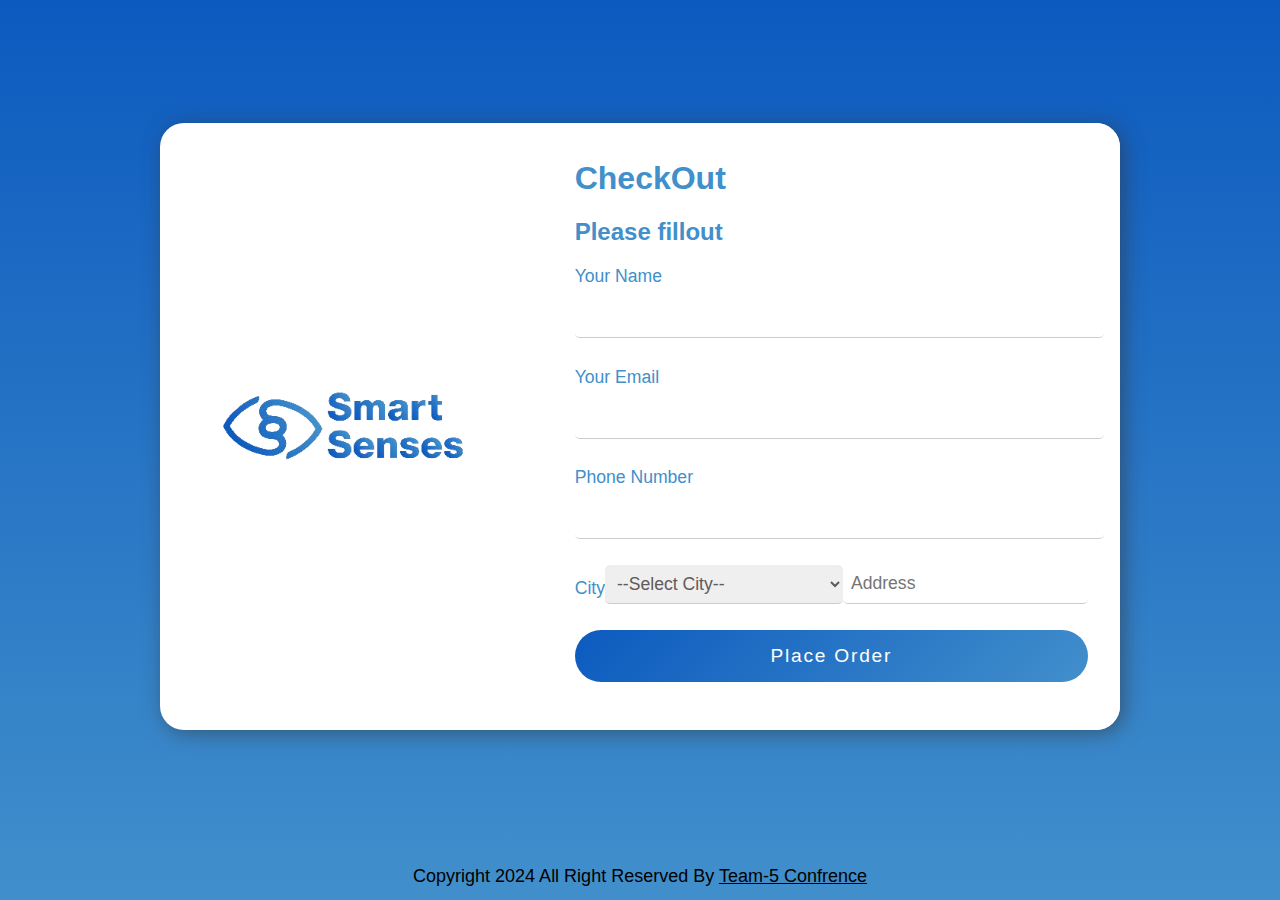
<file: check.html>
<!DOCTYPE html>
<html lang="en" >
<head>
  <meta charset="UTF-8">
  <title>Complete your order</title>
  <link rel="stylesheet" href="css/check.css">
  <link rel="icon" type="png" href="images/icc1.png">
  <link rel="stylesheet" href="https://unpkg.com/aos@next/dist/aos.css" />
</head>
<body>
<!-- partial:index.partial.html -->
<div class="mainscreen">
    <!-- <img src="https://image.freepik.com/free-vector/purple-background-with-neon-frame_52683-34124.jpg"  class="bgimg " alt="">--> 
      <div class="card" data-aos="zoom-in" data-aos-duration="3500">
        <div class="leftside">
          <img
            src="images/LOGO-1-2.png"
            class="product"
            alt="Shoes"
          />
        </div>
        <div class="rightside">
          <form action="">
            <h1>CheckOut</h1>
            <h2>Please fillout</h2>
            <p>Your Name</p>
            <input type="text" class="inputbox" name="name" required />
            <p>Your Email</p>
            <input type="email" class="inputbox" name="email" required />
            <p>Phone Number</p>
            <input type="number" class="inputbox" name="phone" id="phone" required />

          </select>
          <div class="expcvv">
  <p>City</p>
  <select class="inputbox" name="city" id="city" required>
    <option value="">--Select City--</option>
    <option value="cairo">Cairo</option>
    <option value="giza">Giza</option>
    <option value="alex">Alexandria</option>

            <!-- <p class="expcvv_text">Expiry</p>
            <input type="date" class="inputbox" name="exp_date" id="exp_date" required /> -->
            
            <p class="expcvv_text2">address</p>
            <input type="text" class="inputbox" name="address" id="address" required placeholder="Address" />
        </div>
            <!-- <p></p> -->
            <button type="submit" class="button">Place Order</button>
          </form>
        </div>
      </div>
      <footer>
       <div class="copyright"> 
         <div class="container">
         <p>Copyright 2024 All Right Reserved By <a href="https://www.facebook.com/SBS.Student.Activity?mibextid=LQQJ4d" style="color: black;">Team-5 Confrence</a></p>
     </div>
     </div>
      </footer>
    </div>
<!-- partial -->
<script src="https://unpkg.com/aos@next/dist/aos.js"></script>
<script>
  AOS.init();
</script>
</body>
</html>
</file>
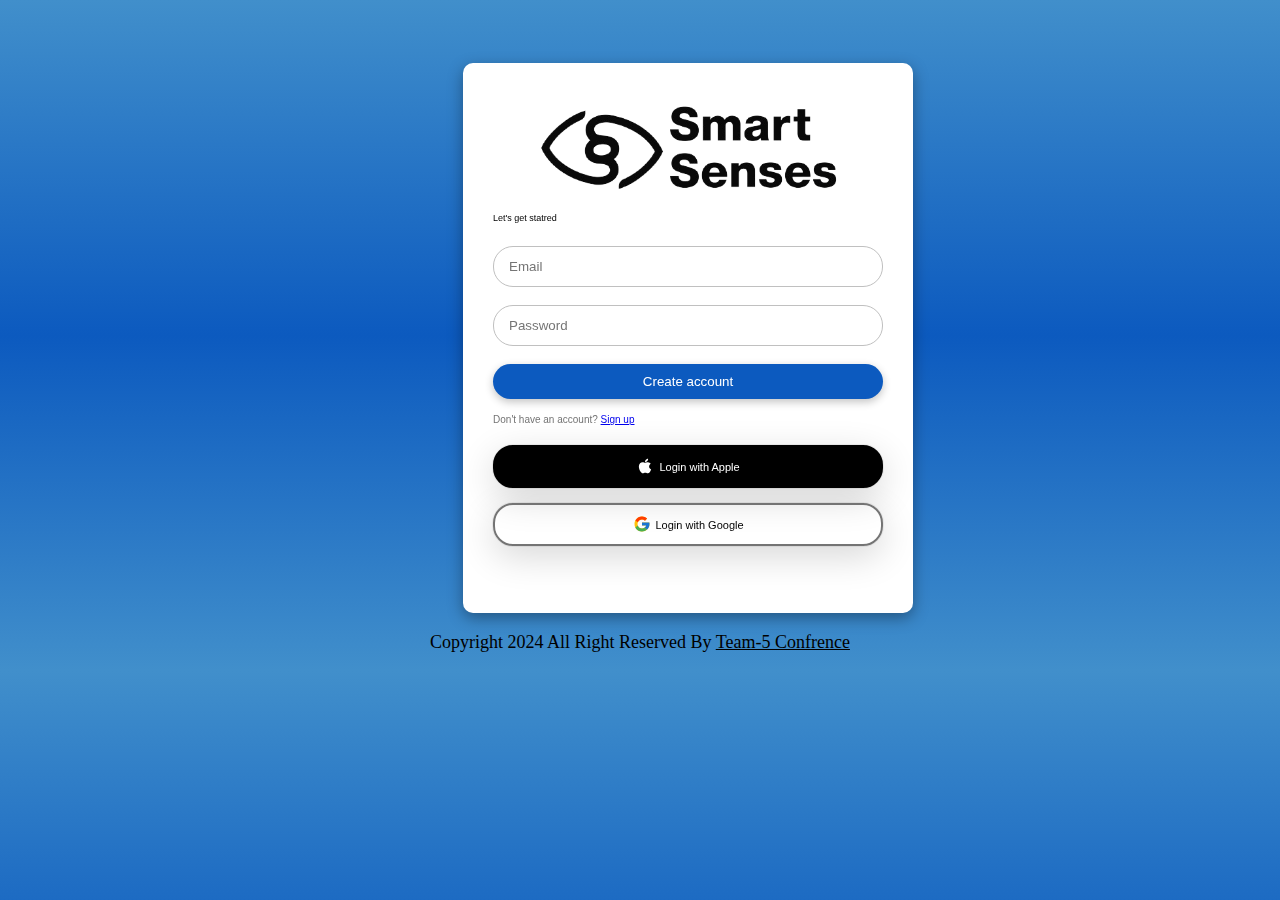
<file: login.html>
<!DOCTYPE html>
<html lang="en">
<head>
    <meta charset="UTF-8">
    <meta name="viewport" content="width=device-width, initial-scale=1.0">
    <title>Login</title>
    <link rel="stylesheet" href="css/login.css">
    <link rel="icon" type="png" href="images/icc1.png">
    <link rel="stylesheet" href="https://unpkg.com/aos@next/dist/aos.css" />
</head>
<body>
  <div class="form-container" data-aos="zoom-in" data-aos-duration="3500">
    <div class="logo1">
      <img src="images/logoblack.png" alt="" style="width: 300px; margin-left: 45px; margin-top: 20px;">
    </div>
    <!-- <p class="title">Login</p> -->
    <form class="form" style="margin-top: 130px;">
      <p class="sub-title" >Let's get statred</p>
      <input type="email" class="input" placeholder="Email">
      <input type="password" class="input" placeholder="Password">
      <button class="form-btn">Create account</button>
    </form>
    <p class="login-label">
      Don't have an account? <a href="signup.html">Sign up</a>
    </p>
    <div class="buttons-container">
      <div class="apple-login-button">
        <svg stroke="currentColor" fill="currentColor" stroke-width="0" class="apple-icon" viewBox="0 0 1024 1024" height="1em" width="1em" xmlns="http://www.w3.org/2000/svg">
          <path d="M747.4 535.7c-.4-68.2 30.5-119.6 92.9-157.5-34.9-50-87.7-77.5-157.3-82.8-65.9-5.2-138 38.4-164.4 38.4-27.9 0-91.7-36.6-141.9-36.6C273.1 298.8 163 379.8 163 544.6c0 48.7 8.9 99 26.7 150.8 23.8 68.2 109.6 235.3 199.1 232.6 46.8-1.1 79.9-33.2 140.8-33.2 59.1 0 89.7 33.2 141.9 33.2 90.3-1.3 167.9-153.2 190.5-221.6-121.1-57.1-114.6-167.2-114.6-170.7zm-105.1-305c50.7-60.2 46.1-115 44.6-134.7-44.8 2.6-96.6 30.5-126.1 64.8-32.5 36.8-51.6 82.3-47.5 133.6 48.4 3.7 92.6-21.2 129-63.7z"></path>
        </svg>
        <span>Login with Apple</span>
      </div>
          <div class="google-login-button">
            <svg stroke="currentColor" fill="currentColor" stroke-width="0" version="1.1" x="0px" y="0px" class="google-icon" viewBox="0 0 48 48" height="1em" width="1em" xmlns="http://www.w3.org/2000/svg">
              <path fill="#FFC107" d="M43.611,20.083H42V20H24v8h11.303c-1.649,4.657-6.08,8-11.303,8c-6.627,0-12-5.373-12-12
      c0-6.627,5.373-12,12-12c3.059,0,5.842,1.154,7.961,3.039l5.657-5.657C34.046,6.053,29.268,4,24,4C12.955,4,4,12.955,4,24
      c0,11.045,8.955,20,20,20c11.045,0,20-8.955,20-20C44,22.659,43.862,21.35,43.611,20.083z"></path>
              <path fill="#FF3D00" d="M6.306,14.691l6.571,4.819C14.655,15.108,18.961,12,24,12c3.059,0,5.842,1.154,7.961,3.039l5.657-5.657
      C34.046,6.053,29.268,4,24,4C16.318,4,9.656,8.337,6.306,14.691z"></path>
              <path fill="#4CAF50" d="M24,44c5.166,0,9.86-1.977,13.409-5.192l-6.19-5.238C29.211,35.091,26.715,36,24,36
      c-5.202,0-9.619-3.317-11.283-7.946l-6.522,5.025C9.505,39.556,16.227,44,24,44z"></path>
              <path fill="#1976D2" d="M43.611,20.083H42V20H24v8h11.303c-0.792,2.237-2.231,4.166-4.087,5.571
      c0.001-0.001,0.002-0.001,0.003-0.002l6.19,5.238C36.971,39.205,44,34,44,24C44,22.659,43.862,21.35,43.611,20.083z"></path>
            </svg>
            <span>Login with Google</span>
          </div>
        </div>       
      </div>
      <footer>
        <div class="copyright"> 
          <div class="container">
          <p>Copyright 2024 All Right Reserved By <a href="https://www.facebook.com/SBS.Student.Activity?mibextid=LQQJ4d" style="color: black;">Team-5 Confrence</a></p>
      </div>
      </div>
       </footer>
       <script src="https://unpkg.com/aos@next/dist/aos.js"></script>
       <script>
         AOS.init();
       </script>
</body>
</html>
</file>
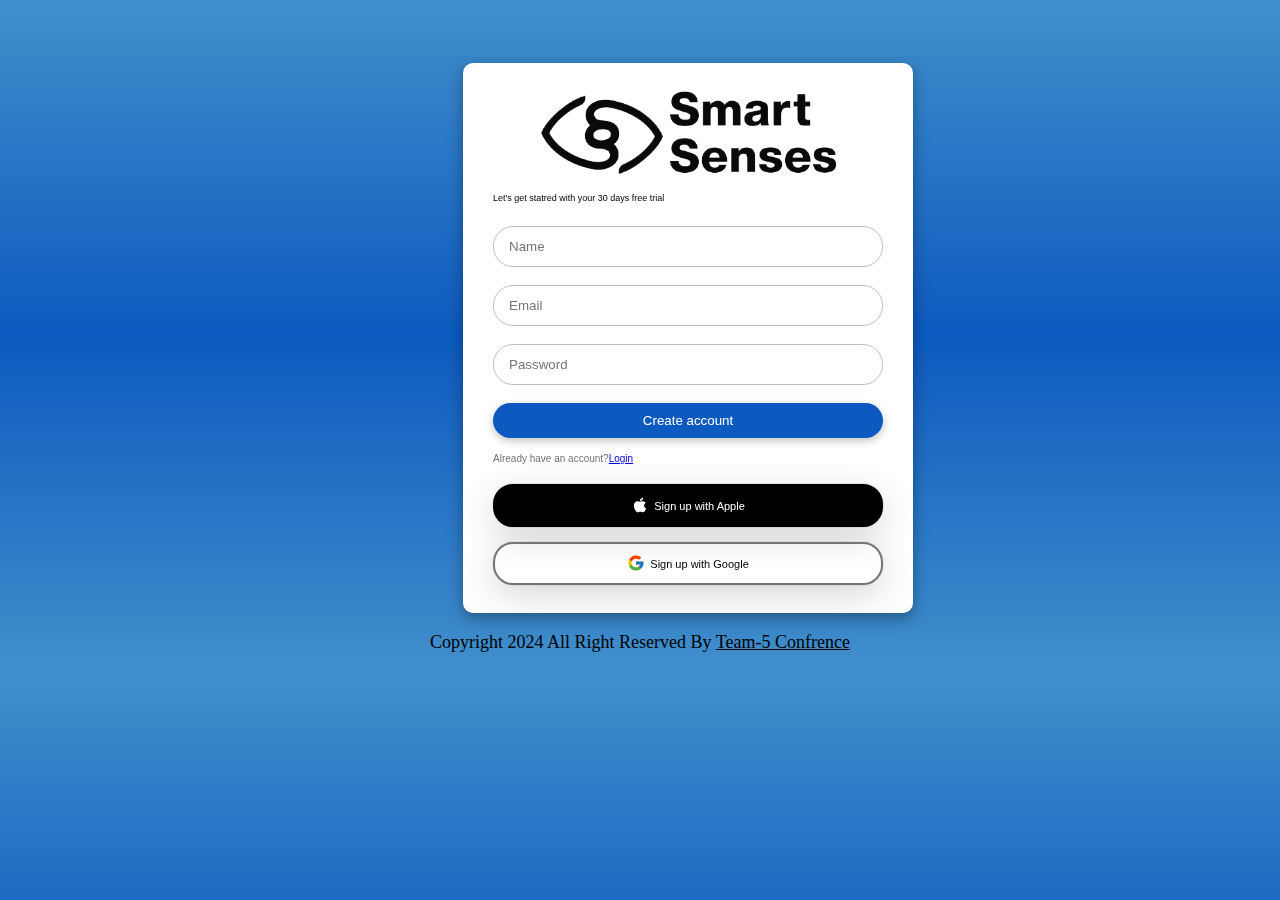
<file: signup.html>
<!DOCTYPE html>
<html lang="en">
<head>
    <meta charset="UTF-8">
    <meta name="viewport" content="width=device-width, initial-scale=1.0">
    <title>Signup</title>
    <link rel="stylesheet" href="css/signup.css">
    <link rel="icon" type="png" href="images/icc1.png">
    <link rel="stylesheet" href="https://unpkg.com/aos@next/dist/aos.css" />
</head>
<body>
    <div class="form-container" data-aos="zoom-in" data-aos-duration="3500">
      <div class="logo1">
        <img src="images/logoblack.png" alt="" style="width: 300px; margin-left: 45px; margin-top: 5px;">
      </div>
        <!-- <p class="title">Create account</p> -->
        <form class="form" style="margin-top: 110px;">
          <p class="sub-title">Let's get statred with your 30 days free trial</p>
          <input type="text" class="input" placeholder="Name">
          <input type="email" class="input" placeholder="Email">
          <input type="password" class="input" placeholder="Password">
          <button class="form-btn">Create account</button>
        </form>
        <p class="sign-up-label">
          Already have an account?<a href="login.html">Login</a>
        </p>
        <div class="buttons-container">
          <div class="apple-login-button">
            <svg stroke="currentColor" fill="currentColor" stroke-width="0" class="apple-icon" viewBox="0 0 1024 1024" height="1em" width="1em" xmlns="http://www.w3.org/2000/svg">
              <path d="M747.4 535.7c-.4-68.2 30.5-119.6 92.9-157.5-34.9-50-87.7-77.5-157.3-82.8-65.9-5.2-138 38.4-164.4 38.4-27.9 0-91.7-36.6-141.9-36.6C273.1 298.8 163 379.8 163 544.6c0 48.7 8.9 99 26.7 150.8 23.8 68.2 109.6 235.3 199.1 232.6 46.8-1.1 79.9-33.2 140.8-33.2 59.1 0 89.7 33.2 141.9 33.2 90.3-1.3 167.9-153.2 190.5-221.6-121.1-57.1-114.6-167.2-114.6-170.7zm-105.1-305c50.7-60.2 46.1-115 44.6-134.7-44.8 2.6-96.6 30.5-126.1 64.8-32.5 36.8-51.6 82.3-47.5 133.6 48.4 3.7 92.6-21.2 129-63.7z"></path>
            </svg>
            <span>Sign up with Apple</span>
            
          </div>
          <div class="google-login-button">
            <svg stroke="currentColor" fill="currentColor" stroke-width="0" version="1.1" x="0px" y="0px" class="google-icon" viewBox="0 0 48 48" height="1em" width="1em" xmlns="http://www.w3.org/2000/svg">
              <path fill="#FFC107" d="M43.611,20.083H42V20H24v8h11.303c-1.649,4.657-6.08,8-11.303,8c-6.627,0-12-5.373-12-12
      c0-6.627,5.373-12,12-12c3.059,0,5.842,1.154,7.961,3.039l5.657-5.657C34.046,6.053,29.268,4,24,4C12.955,4,4,12.955,4,24
      c0,11.045,8.955,20,20,20c11.045,0,20-8.955,20-20C44,22.659,43.862,21.35,43.611,20.083z"></path>
              <path fill="#FF3D00" d="M6.306,14.691l6.571,4.819C14.655,15.108,18.961,12,24,12c3.059,0,5.842,1.154,7.961,3.039l5.657-5.657
      C34.046,6.053,29.268,4,24,4C16.318,4,9.656,8.337,6.306,14.691z"></path>
              <path fill="#4CAF50" d="M24,44c5.166,0,9.86-1.977,13.409-5.192l-6.19-5.238C29.211,35.091,26.715,36,24,36
      c-5.202,0-9.619-3.317-11.283-7.946l-6.522,5.025C9.505,39.556,16.227,44,24,44z"></path>
              <path fill="#1976D2" d="M43.611,20.083H42V20H24v8h11.303c-0.792,2.237-2.231,4.166-4.087,5.571
      c0.001-0.001,0.002-0.001,0.003-0.002l6.19,5.238C36.971,39.205,44,34,44,24C44,22.659,43.862,21.35,43.611,20.083z"></path>
            </svg>
            <span>Sign up with Google</span>
          </div>
        </div>
        
      </div>
      <footer>
        <div class="copyright"> 
          <div class="container">
          <p>Copyright 2024 All Right Reserved By <a href="https://www.facebook.com/SBS.Student.Activity?mibextid=LQQJ4d" style="color: black;">Team-5 Confrence</a></p>
      </div>
      </div>
       </footer>

       <script src="https://unpkg.com/aos@next/dist/aos.js"></script>
       <script>
         AOS.init();
       </script>
</body>
</html>
</file>
<file: css/check.css>
body {
    font-family: 'Roboto', sans-serif!important;
	margin:0;
	padding:0;
	box-sizing: border-box;
}

.mainscreen
{
	min-height: 100vh;
	width: 100%;
	display: flex;
    flex-direction: column;
    background-color: #DFDBE5;
    background-image: linear-gradient( #0c5abf 0%, #418fcb 100%);
    color:#418fcb;
}

.card {
	width: 60rem;
    margin: auto;
    background: white;
    position:center;
    align-self: center;
    top: 50rem;
    border-radius: 1.5rem;
    box-shadow: 4px 3px 20px #3535358c;
    display:flex;
    flex-direction: row;
    
}

.leftside {
	/* background: #030303; */
	width: 25rem;
	display: inline-flex;
    align-items: center;
    justify-content: center;
	/* border-top-left-radius: 1.5rem; */
    /* border-bottom-left-radius: 1.5rem; */
}

.product {
    object-fit: cover;
	width: 20em;
    height: 20em;
    border-radius: 100%;
}

.rightside {
    background-color: #ffffff;
	width: 35rem;
	border-bottom-right-radius: 1.5rem;
    border-top-right-radius: 1.5rem;
    padding: 1rem 2rem 3rem 3rem;
}

p{
    display:block;
    font-size: 1.1rem;
    font-weight: 400;
    margin: .8rem 0;
}

.inputbox
{
    color:#030303;
	width: 100%;
    padding: 0.5rem;
    border: none;
    border-bottom: 1.5px solid #ccc;
    margin-bottom: 1rem;
    border-radius: 0.3rem;
    font-family: 'Roboto', sans-serif;
    color: #615a5a;
    font-size: 1.1rem;
    font-weight: 500;
  outline:none;
}

.expcvv {
    display:flex;
    justify-content: space-between;
    padding-top: 0.6rem;
}

.expcvv_text{
    padding-right: 1rem;
}
.expcvv_text2{
    padding:0 1rem;
}

.button{
    background: linear-gradient(
135deg
, #0c5abf 0%, #418fcb 100%);
    padding: 15px;
    border: none;
    border-radius: 50px;
    color: white;
    font-weight: 400;
    font-size: 1.2rem;
    margin-top: 10px;
    width:100%;
    letter-spacing: .11rem;
    outline:none;
}

.button:hover
{
	transform: scale(1.05) translateY(-3px);
    box-shadow: 3px 3px 6px #38373785;
}

@media only screen and (max-width: 1000px) {
    .card{
        flex-direction: column;
        width: auto;
      
    }

    .leftside{
        width: 100%;
        border-top-right-radius: 0;
        border-bottom-left-radius: 0;
      border-top-right-radius:0;
      border-radius:0;
    }

    .rightside{
        width:auto;
        border-bottom-left-radius: 1.5rem;
        padding:0.5rem 3rem 3rem 2rem;
      border-radius:0;
    }
}

  
  .copyright p {
    color: #000;
    font-size: 18px;
    line-height: 22px;
    text-align: center;
  }
  .copyright a {
    color: #000;
  }
  .copyright a:hover {
    color: #0C5ABF;
  }
</file>
<file: css/login.css>
body{
  background-image: linear-gradient(#418fcb, #0c5abf , #418fcb  );
  }
  .logo1{
    display: flex;
    position: absolute;
  }
  .form-container {
    width: 450px;
    height: 550px;
    background-color: #fff;
    box-shadow: rgba(0, 0, 0, 0.35) 0px 5px 15px;
    border-radius: 10px;
    box-sizing: border-box;
    padding: 20px 30px;
    margin-left: 36%;
    margin-top: 5%;
  }
  
  .title {
    text-align: center;
    font-family: "Lucida Sans", "Lucida Sans Regular", "Lucida Grande",
          "Lucida Sans Unicode", Geneva, Verdana, sans-serif;
    margin: 10px 0 30px 0;
    font-size: 28px;
    font-weight: 800;
  }
  
  .sub-title {
    margin: 0;
    margin-bottom: 5px;
    font-size: 9px;
    font-family: "Lucida Sans", "Lucida Sans Regular", "Lucida Grande",
          "Lucida Sans Unicode", Geneva, Verdana, sans-serif;
  }
  
  .form {
    width: 100%;
    display: flex;
    flex-direction: column;
    gap: 18px;
    margin-bottom: 15px;
  }
  
  .input {
    border-radius: 20px;
    border: 1px solid #c0c0c0;
    outline: 0 !important;
    box-sizing: border-box;
    padding: 12px 15px;
  }
  
  .form-btn {
    padding: 10px 15px;
    font-family: "Lucida Sans", "Lucida Sans Regular", "Lucida Grande",
          "Lucida Sans Unicode", Geneva, Verdana, sans-serif;
    border-radius: 20px;
    border: 0 !important;
    outline: 0 !important;
    background: #0c5abf;
    color: white;
    cursor: pointer;
    box-shadow: rgba(0, 0, 0, 0.24) 0px 3px 8px;
  }
  
  .form-btn:active {
    box-shadow: none;
  }
  
  .login-label {
    margin: 0;
    font-size: 10px;
    color: #747474;
    font-family: "Lucida Sans", "Lucida Sans Regular", "Lucida Grande",
          "Lucida Sans Unicode", Geneva, Verdana, sans-serif;
  }
  
  .login-link {
    margin-left: 1px;
    font-size: 11px;
    text-decoration: underline;
    text-decoration-color: teal;
    color: teal;
    cursor: pointer;
    font-weight: 800;
  }
  
  .buttons-container {
    width: 100%;
    display: flex;
    flex-direction: column;
    justify-content: flex-start;
    margin-top: 20px;
    gap: 15px;
  }
  
  .apple-login-button,
      .google-login-button {
    border-radius: 20px;
    box-sizing: border-box;
    padding: 10px 15px;
    box-shadow: rgba(0, 0, 0, 0.16) 0px 10px 36px 0px,
          rgba(0, 0, 0, 0.06) 0px 0px 0px 1px;
    cursor: pointer;
    display: flex;
    justify-content: center;
    align-items: center;
    font-family: "Lucida Sans", "Lucida Sans Regular", "Lucida Grande",
          "Lucida Sans Unicode", Geneva, Verdana, sans-serif;
    font-size: 11px;
    gap: 5px;
  }
  
  .apple-login-button {
    background-color: #000;
    color: #fff;
    border: 2px solid #000;
  }
  
  .google-login-button {
    border: 2px solid #747474;
  }
  
  .apple-icon,
      .google-icon {
    font-size: 18px;
    margin-bottom: 1px;
  }
  .copyright p {
    color: #000;
    font-size: 18px;
    line-height: 22px;
    text-align: center;
  }
  .copyright a {
    color: #000;
  }
  .copyright a:hover {
    color: #0C5ABF;
  }
</file>
<file: css/signup.css>
body{
  background-image: linear-gradient(#418fcb, #0c5abf , #418fcb  );
}
.form-container {
  width: 450px;
  height: 550px;
  background-color: #fff;
  box-shadow: rgba(0, 0, 0, 0.35) 0px 5px 15px;
  border-radius: 10px;
  box-sizing: border-box;
  padding: 20px 30px;
  margin-left: 36%;
  margin-top: 5%;
}

.title {
  text-align: center;
  font-family: "Lucida Sans", "Lucida Sans Regular", "Lucida Grande",
        "Lucida Sans Unicode", Geneva, Verdana, sans-serif;
  margin: 10px 0 30px 0;
  font-size: 28px;
  font-weight: 800;
}

.sub-title {
  margin: 0;
  margin-bottom: 5px;
  font-size: 9px;
  font-family: "Lucida Sans", "Lucida Sans Regular", "Lucida Grande",
        "Lucida Sans Unicode", Geneva, Verdana, sans-serif;
}
.logo1{
  display: flex;
  position: absolute;
}
.form {
  width: 100%;
  display: flex;
  flex-direction: column;
  gap: 18px;
  margin-bottom: 15px;
}

.input {
  border-radius: 20px;
  border: 1px solid #c0c0c0;
  outline: 0 !important;
  box-sizing: border-box;
  padding: 12px 15px;
}

.form-btn {
  padding: 10px 15px;
  font-family: "Lucida Sans", "Lucida Sans Regular", "Lucida Grande",
        "Lucida Sans Unicode", Geneva, Verdana, sans-serif;
  border-radius: 20px;
  border: 0 !important;
  outline: 0 !important;
  background: #0c5abf;
  color: white;
  cursor: pointer;
  box-shadow: rgba(0, 0, 0, 0.24) 0px 3px 8px;
}

.form-btn:active {
  box-shadow: none;
}

.sign-up-label {
  margin: 0;
  font-size: 10px;
  color: #747474;
  font-family: "Lucida Sans", "Lucida Sans Regular", "Lucida Grande",
        "Lucida Sans Unicode", Geneva, Verdana, sans-serif;
}

.sign-up-link {
  margin-left: 1px;
  font-size: 11px;
  text-decoration: underline;
  text-decoration-color: teal;
  color: teal;
  cursor: pointer;
  font-weight: 800;
}

.buttons-container {
  width: 100%;
  display: flex;
  flex-direction: column;
  justify-content: flex-start;
  margin-top: 20px;
  gap: 15px;
}

.apple-login-button,
    .google-login-button {
  border-radius: 20px;
  box-sizing: border-box;
  padding: 10px 15px;
  box-shadow: rgba(0, 0, 0, 0.16) 0px 10px 36px 0px,
        rgba(0, 0, 0, 0.06) 0px 0px 0px 1px;
  cursor: pointer;
  display: flex;
  justify-content: center;
  align-items: center;
  font-family: "Lucida Sans", "Lucida Sans Regular", "Lucida Grande",
        "Lucida Sans Unicode", Geneva, Verdana, sans-serif;
  font-size: 11px;
  gap: 5px;
}

.apple-login-button {
  background-color: #000;
  color: #fff;
  border: 2px solid #000;
}

.google-login-button {
  border: 2px solid #747474;
}

.apple-icon,
    .google-icon {
  font-size: 18px;
  margin-bottom: 1px;
}
.copyright p {
  color: #000;
  font-size: 18px;
  line-height: 22px;
  text-align: center;
}
.copyright a {
  color: #000;
}
.copyright a:hover {
  color: #0C5ABF;
}
</file>
